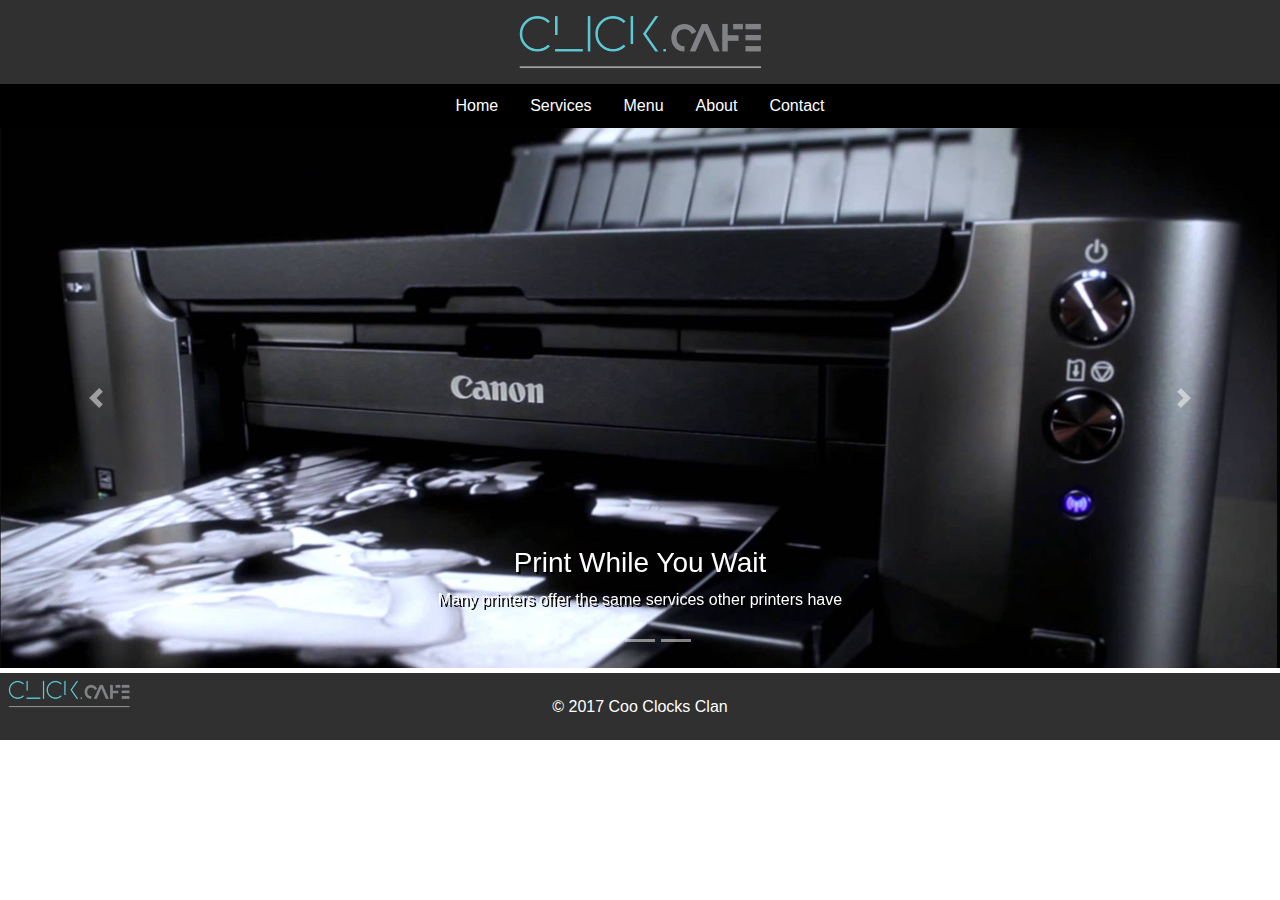
<file: index.html>
<!doctype html>
<html>

<head>
    <meta charset="utf-8">
    <title>Home - Click Cafe</title>
    <meta name="viewport" content="width=device-width, initial-scale=1, shrink-to-fit =no">
    <link rel="stylesheet" type="text/css" href="Assets/bootstrap.css">
    <link rel="shortcut icon" href="Assets/favicon.ico" type="image/x-icon">
    <!--<link rel="stylesheet" type="text/css" href="Assets/design.css">
        -->
    <script src="https://ajax.googleapis.com/ajax/libs/jquery/3.2.1/jquery.min.js"></script>
    <script src="https://cdnjs.cloudflare.com/ajax/libs/popper.js/1.12.6/umd/popper.min.js"></script>
    <script src="https://maxcdn.bootstrapcdn.com/bootstrap/4.0.0-beta.2/js/bootstrap.min.js"></script>
</head>

<body>
    <div class="banner">
        <center>
            <a href="index.html">
                <img class="logo" src="Assets/clickcafe-header.png">
            </a>
        </center>
    </div>
    <div class="header">
        <ul class="nav justify-content-center">
            <li class="nav-item">
                <a href="index.html" class="nav-link">Home</a>
            </li>
            <li class="nav-item">
                <a href="services.html" class="nav-link">Services</a>
            </li>
            <li class="nav-item">
                <a href="menu.html" class="nav-link">Menu</a>
            </li>
            <li class="nav-item">
                <a href="about.html" class="nav-link">About</a>
            </li>
            <li class="nav-item">
                <a href="contact.html" class="nav-link">Contact</a>
            </li>
        </ul>
    </div>
    <div id="demo" class="carousel slide" data-ride="carousel">

        <!-- Indicators -->
        <ul class="carousel-indicators">
            <li data-target="#demo" data-slide-to="0" class="active"></li>
            <li data-target="#demo" data-slide-to="1"></li>
            <li data-target="#demo" data-slide-to="2"></li>
        </ul>

        <!-- The slideshow -->
        <div class="carousel-inner">
            <div class="carousel-item active">
                <img src="Assets/car1.jpg" alt="Printer">
                <div class="carousel-caption">
                    <h3>Print While You Wait</h3>
                    <p>Many printers offer the same services other printers have</p>
                </div>
            </div>
            <div class="carousel-item">
                <img src="Assets/car2.jpg" alt="Cafe">
                <div class="carousel-caption">
                    <h3>Print and Relax</h3>
                    <p>Click Cafe offers the same services plus a cozy nook where you can sit and relax while waiting</p>
                </div>
            </div>
            <div class="carousel-item">
                <img src="Assets/car3.jpg" alt="Relax">
                <div class="carousel-caption">
                        <h3>Leave the Job to Us</h3>
                        <p>Enjoy yourself while waiting for your printing job to be finished</p>
                    </div>
            </div>
        </div>

        <!-- Left and right controls -->
        <a class="carousel-control-prev" href="#demo" data-slide="prev">
            <span class="carousel-control-prev-icon"></span>
        </a>
        <a class="carousel-control-next" href="#demo" data-slide="next">
            <span class="carousel-control-next-icon"></span>
        </a>
    </div><div class="ftr">
        <div>
            <div class="logo-pos">
                <a href="index.html">
                    <img src="Assets/clickcafe-header.png" class="footer-logo">
                </a>
            </div>
            <div class="cpyrght">
                <center>
                    <p class="text-white">&copy; 2017 Coo Clocks Clan</p>
                </center>
            </div>
        </div>
    </div>
</body>

</html>
</file>
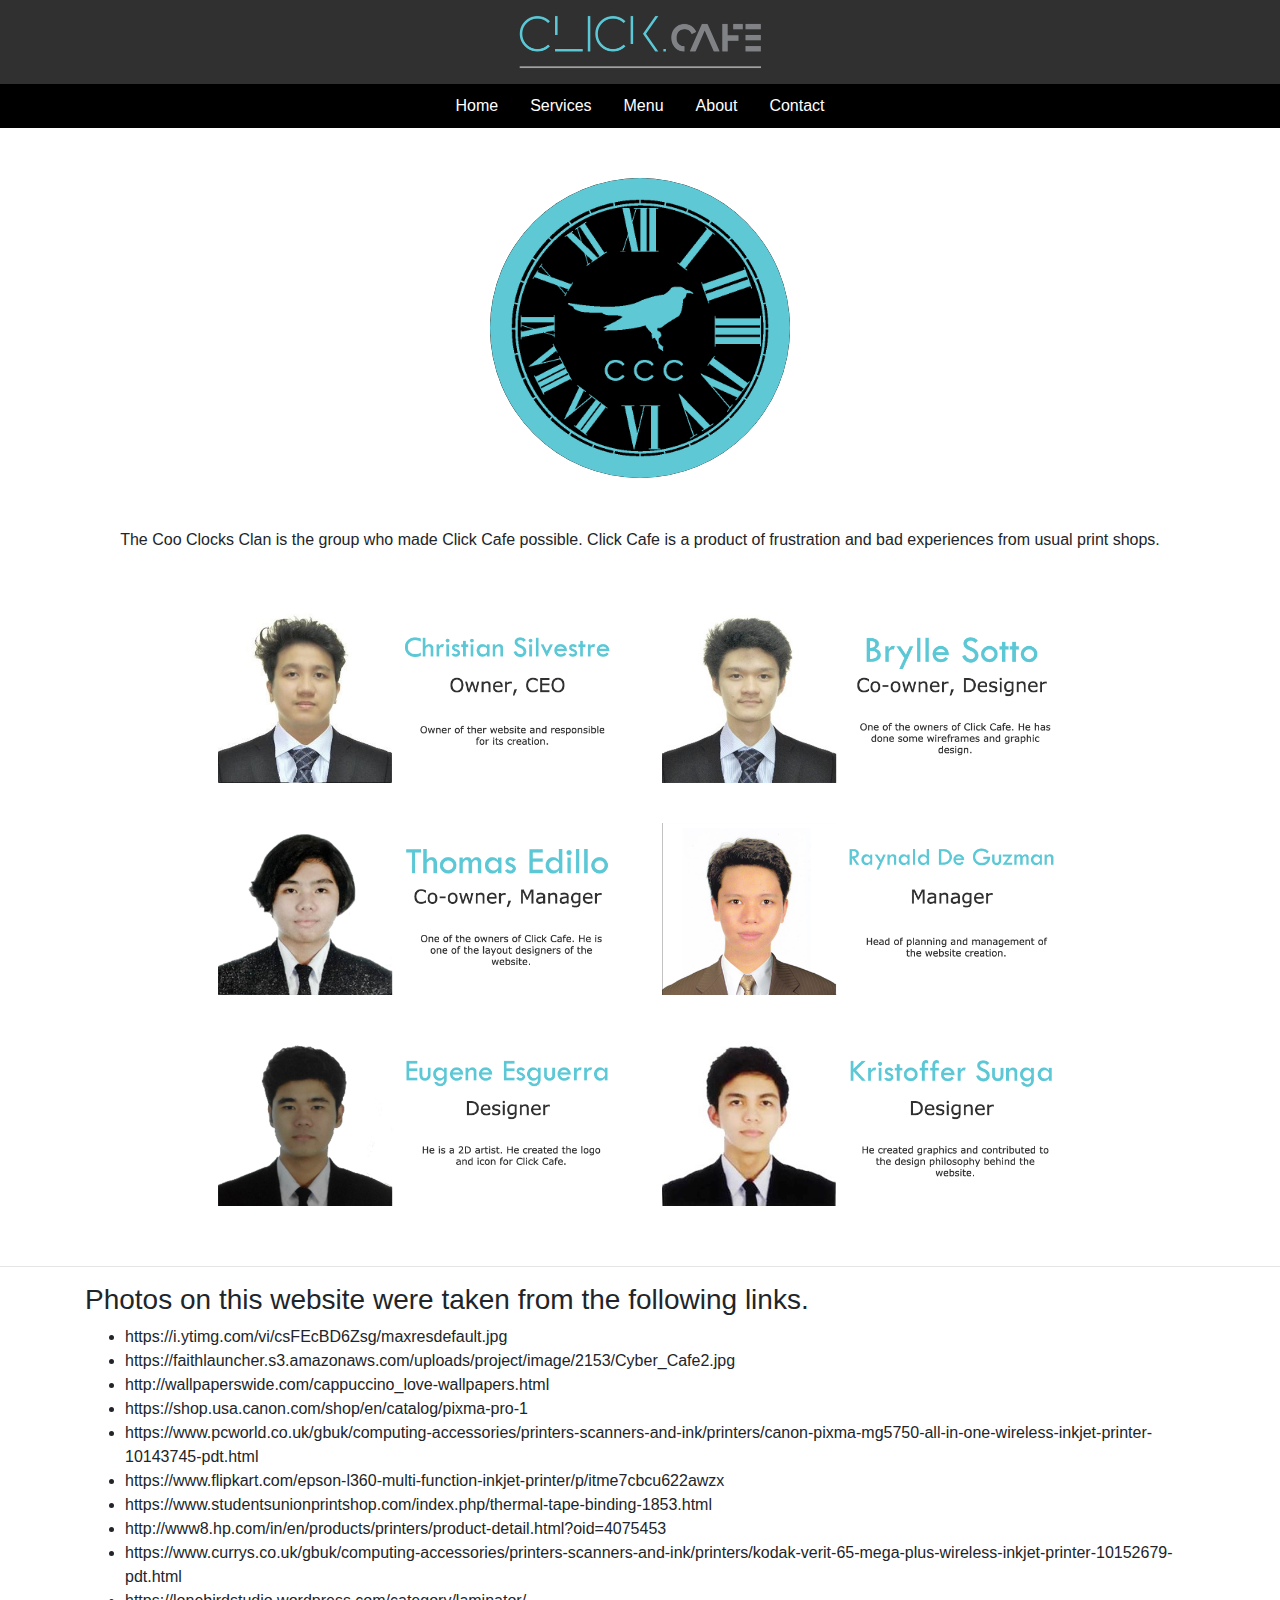
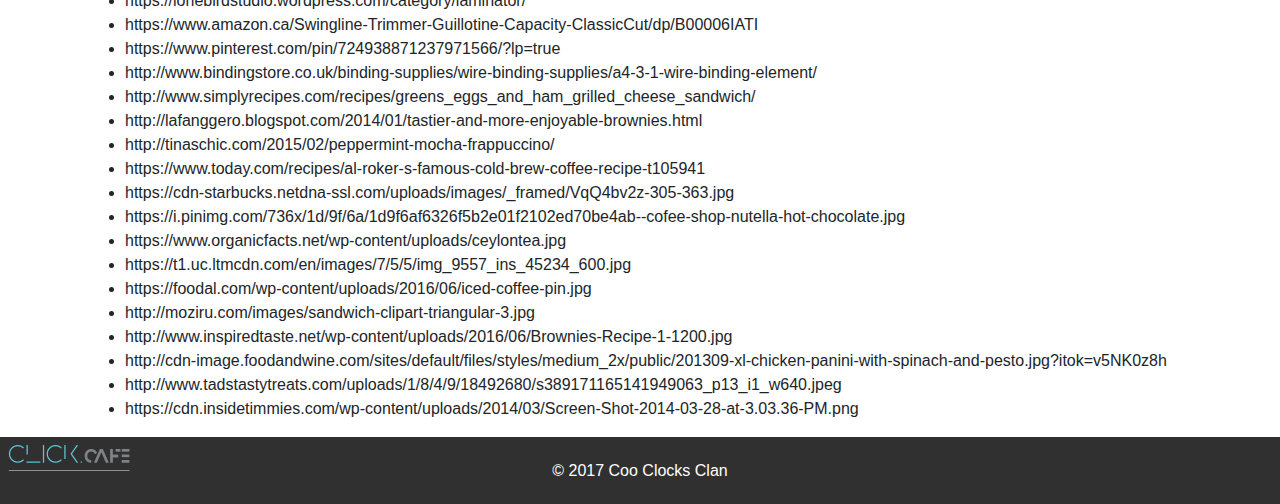
<file: about.html>
<!doctype html>
<html>

<head>
    <meta charset="utf-8">
    <title>About - Click Cafe</title>
    <meta name="viewport" content="width=device-width, initial-scale=1, shrink-to-fit =no">
    <link rel="stylesheet" type="text/css" href="Assets/bootstrap.css">
    <link rel="shortcut icon" href="Assets/favicon.ico" type="image/x-icon">
    <!--<link rel="stylesheet" type="text/css" href="Assets/design.css">
        -->
    <script src="https://ajax.googleapis.com/ajax/libs/jquery/3.2.1/jquery.min.js"></script>
    <script src="https://cdnjs.cloudflare.com/ajax/libs/popper.js/1.12.6/umd/popper.min.js"></script>
    <script src="https://maxcdn.bootstrapcdn.com/bootstrap/4.0.0-beta.2/js/bootstrap.min.js"></script>
</head>

<body>
    <div class="banner">
        <center>
            <a href="index.html">
                <img class="logo" src="Assets/clickcafe-header.png">
            </a>
        </center>
    </div>
    <div class="header">
        <ul class="nav justify-content-center">
            <li class="nav-item">
                <a href="index.html" class="nav-link">Home</a>
            </li>
            <li class="nav-item">
                <a href="services.html" class="nav-link">Services</a>
            </li>
            <li class="nav-item">
                <a href="menu.html" class="nav-link">Menu</a>
            </li>
            <li class="nav-item">
                <a href="about.html" class="nav-link">About</a>
            </li>
            <li class="nav-item">
                <a href="contact.html" class="nav-link">Contact</a>
            </li>
        </ul>
    </div>

    <center>
        <div class="container ccc-logo">
            <img src="Assets/ccc.png">
        </div>
    </center>

    <div class="container ccc-info">
        <p>The Coo Clocks Clan is the group who made Click Cafe possible. Click Cafe is a product of frustration and bad experiences
            from usual print shops.</p>
    </div>

    <div class="container abt">
        <center>
            <img class="abt-imgs" src="Assets/ck.png">
            <img class="abt-imgs" src="Assets/brylle.png">
            <img class="abt-imgs" src="Assets/thomas.png">
            <img class="abt-imgs" src="Assets/raynald.png">
            <img class="abt-imgs" src="Assets/eut.png">
            <img class="abt-imgs" src="Assets/sunga.png">
        </center>
    </div>

    <hr>

    <div class="container">
        <h3>Photos on this website were taken from the following links.</h3>
        <ul>
            <li>https://i.ytimg.com/vi/csFEcBD6Zsg/maxresdefault.jpg</li>
            <li>https://faithlauncher.s3.amazonaws.com/uploads/project/image/2153/Cyber_Cafe2.jpg</li>
            <li>http://wallpaperswide.com/cappuccino_love-wallpapers.html</li>
            <li>https://shop.usa.canon.com/shop/en/catalog/pixma-pro-1</li>
            <li>https://www.pcworld.co.uk/gbuk/computing-accessories/printers-scanners-and-ink/printers/canon-pixma-mg5750-all-in-one-wireless-inkjet-printer-10143745-pdt.html</li>
            <li>https://www.flipkart.com/epson-l360-multi-function-inkjet-printer/p/itme7cbcu622awzx</li>
            <li>https://www.studentsunionprintshop.com/index.php/thermal-tape-binding-1853.html</li>
            <li>http://www8.hp.com/in/en/products/printers/product-detail.html?oid=4075453</li>
            <li>https://www.currys.co.uk/gbuk/computing-accessories/printers-scanners-and-ink/printers/kodak-verit-65-mega-plus-wireless-inkjet-printer-10152679-pdt.html</li>
            <li>https://lonebirdstudio.wordpress.com/category/laminator/</li>
            <li>https://www.amazon.ca/Swingline-Trimmer-Guillotine-Capacity-ClassicCut/dp/B00006IATI</li>
            <li>https://www.pinterest.com/pin/724938871237971566/?lp=true</li>
            <li>http://www.bindingstore.co.uk/binding-supplies/wire-binding-supplies/a4-3-1-wire-binding-element/</li>
            <li>http://www.simplyrecipes.com/recipes/greens_eggs_and_ham_grilled_cheese_sandwich/</li>
            <li>http://lafanggero.blogspot.com/2014/01/tastier-and-more-enjoyable-brownies.html</li>
            <li>http://tinaschic.com/2015/02/peppermint-mocha-frappuccino/</li>
            <li>https://www.today.com/recipes/al-roker-s-famous-cold-brew-coffee-recipe-t105941</li>
            <li>https://cdn-starbucks.netdna-ssl.com/uploads/images/_framed/VqQ4bv2z-305-363.jpg</li>
            <li>https://i.pinimg.com/736x/1d/9f/6a/1d9f6af6326f5b2e01f2102ed70be4ab--cofee-shop-nutella-hot-chocolate.jpg</li>
            <li>https://www.organicfacts.net/wp-content/uploads/ceylontea.jpg</li>
            <li>https://t1.uc.ltmcdn.com/en/images/7/5/5/img_9557_ins_45234_600.jpg</li>
            <li>https://foodal.com/wp-content/uploads/2016/06/iced-coffee-pin.jpg</li>
            <li>http://moziru.com/images/sandwich-clipart-triangular-3.jpg</li>
            <li>http://www.inspiredtaste.net/wp-content/uploads/2016/06/Brownies-Recipe-1-1200.jpg</li>
            <li>http://cdn-image.foodandwine.com/sites/default/files/styles/medium_2x/public/201309-xl-chicken-panini-with-spinach-and-pesto.jpg?itok=v5NK0z8h</li>
            <li>http://www.tadstastytreats.com/uploads/1/8/4/9/18492680/s389171165141949063_p13_i1_w640.jpeg</li>
            <li>https://cdn.insidetimmies.com/wp-content/uploads/2014/03/Screen-Shot-2014-03-28-at-3.03.36-PM.png</li>
        </ul>
    </div>

    <div class="ftr">
        <div>
            <div class="logo-pos">
                <a href="index.html">
                    <img src="Assets/clickcafe-header.png" class="footer-logo">
                </a>
            </div>
            <div class="cpyrght">
                <center>
                    <p class="text-white">&copy; 2017 Coo Clocks Clan</p>
                </center>
            </div>
        </div>
    </div>
</body>

</html>
</file>
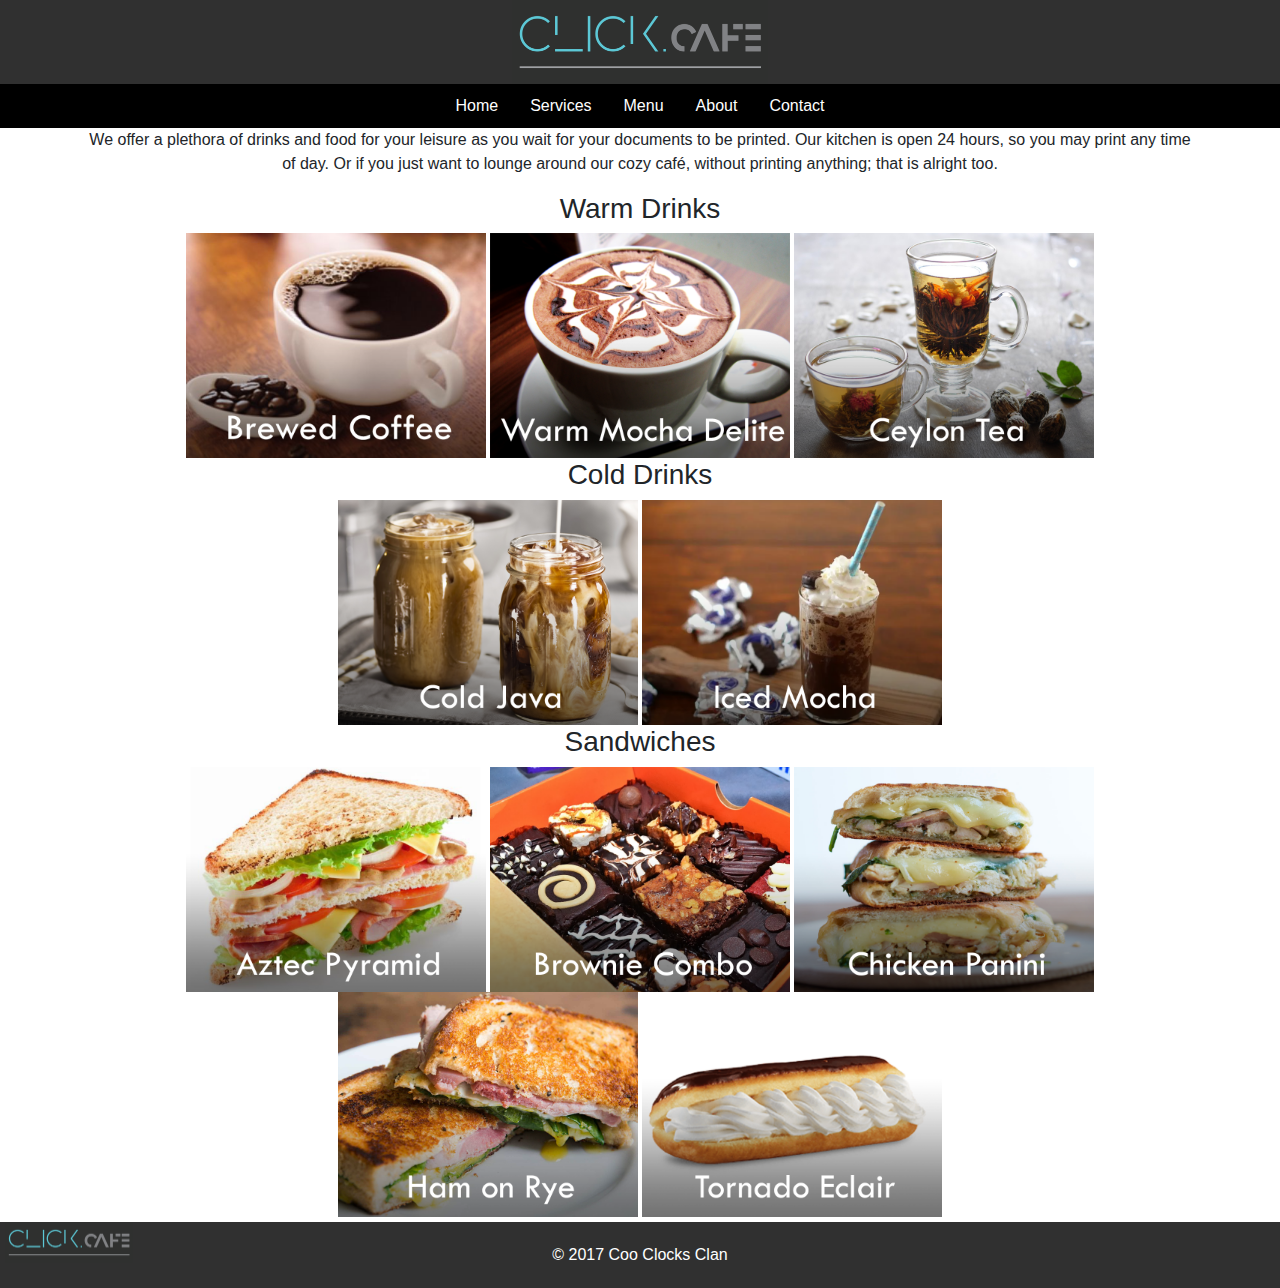
<file: menu.html>
<!doctype html>
<html>

<head>
    <meta charset="utf-8">
    <title>Menu - Click Cafe</title>
    <meta name="viewport" content="width=device-width, initial-scale=1, shrink-to-fit =no">
    <link rel="stylesheet" type="text/css" href="Assets/bootstrap.css">
    <link rel="shortcut icon" href="Assets/favicon.ico" type="image/x-icon">
    <!--<link rel="stylesheet" type="text/css" href="Assets/design.css">
        -->
    <script src="https://ajax.googleapis.com/ajax/libs/jquery/3.2.1/jquery.min.js"></script>
    <script src="https://cdnjs.cloudflare.com/ajax/libs/popper.js/1.12.6/umd/popper.min.js"></script>
    <script src="https://maxcdn.bootstrapcdn.com/bootstrap/4.0.0-beta.2/js/bootstrap.min.js"></script>
</head>

<body>
    <div class="banner">
        <center>
            <a href="index.html">
                <img class="logo" src="Assets/clickcafe-header.png">
            </a>
        </center>
    </div>
    <div class="header">
        <ul class="nav justify-content-center">
            <li class="nav-item">
                <a href="index.html" class="nav-link">Home</a>
            </li>
            <li class="nav-item">
                <a href="services.html" class="nav-link">Services</a>
            </li>
            <li class="nav-item">
                <a href="menu.html" class="nav-link">Menu</a>
            </li>
            <li class="nav-item">
                <a href="about.html" class="nav-link">About</a>
            </li>
            <li class="nav-item">
                <a href="contact.html" class="nav-link">Contact</a>
            </li>
        </ul>
    </div>

    <center>
        <div class="container">
            <p>
                We offer a plethora of drinks and food for your leisure as you wait for your documents to be printed. Our kitchen is open
                24 hours, so you may print any time of day. Or if you just want to lounge around our cozy café, without printing
                anything; that is alright too.
            </p>
        </div>
        <div class="container">
            <h3>Warm Drinks</h3>
            <img class="menu-img" src="Assets/brewed coffee.png">
            <img class="menu-img" src="Assets/warm mocha delite.png">
            <img class="menu-img" src="Assets/ceylon tea.png">
        </div>
        <div class="container">
            <h3>Cold Drinks</h3>
            <img class="menu-img" src="Assets/cold java.png">
            <img class="menu-img" src="Assets/iced mocha.png">
        </div>
        <div class="container">
                <h3>Sandwiches</h3>
                <img class="menu-img" src="Assets/aztec pyramid.png">
                <img class="menu-img" src="Assets/brownie combo.png">
                <img class="menu-img" src="Assets/chicken panini.png">
                <img class="menu-img" src="Assets/ham on rye.png">
                <img class="menu-img" src="Assets/torpedo eclair.png">
            </div>
    </center>


    <div class="ftr">
        <div>
            <div class="logo-pos">
                <a href="index.html">
                    <img src="Assets/clickcafe-header.png" class="footer-logo">
                </a>
            </div>
            <div class="cpyrght">
                <center>
                    <p class="text-white">&copy; 2017 Coo Clocks Clan</p>
                </center>
            </div>
        </div>
    </div>
</body>

</html>
</file>
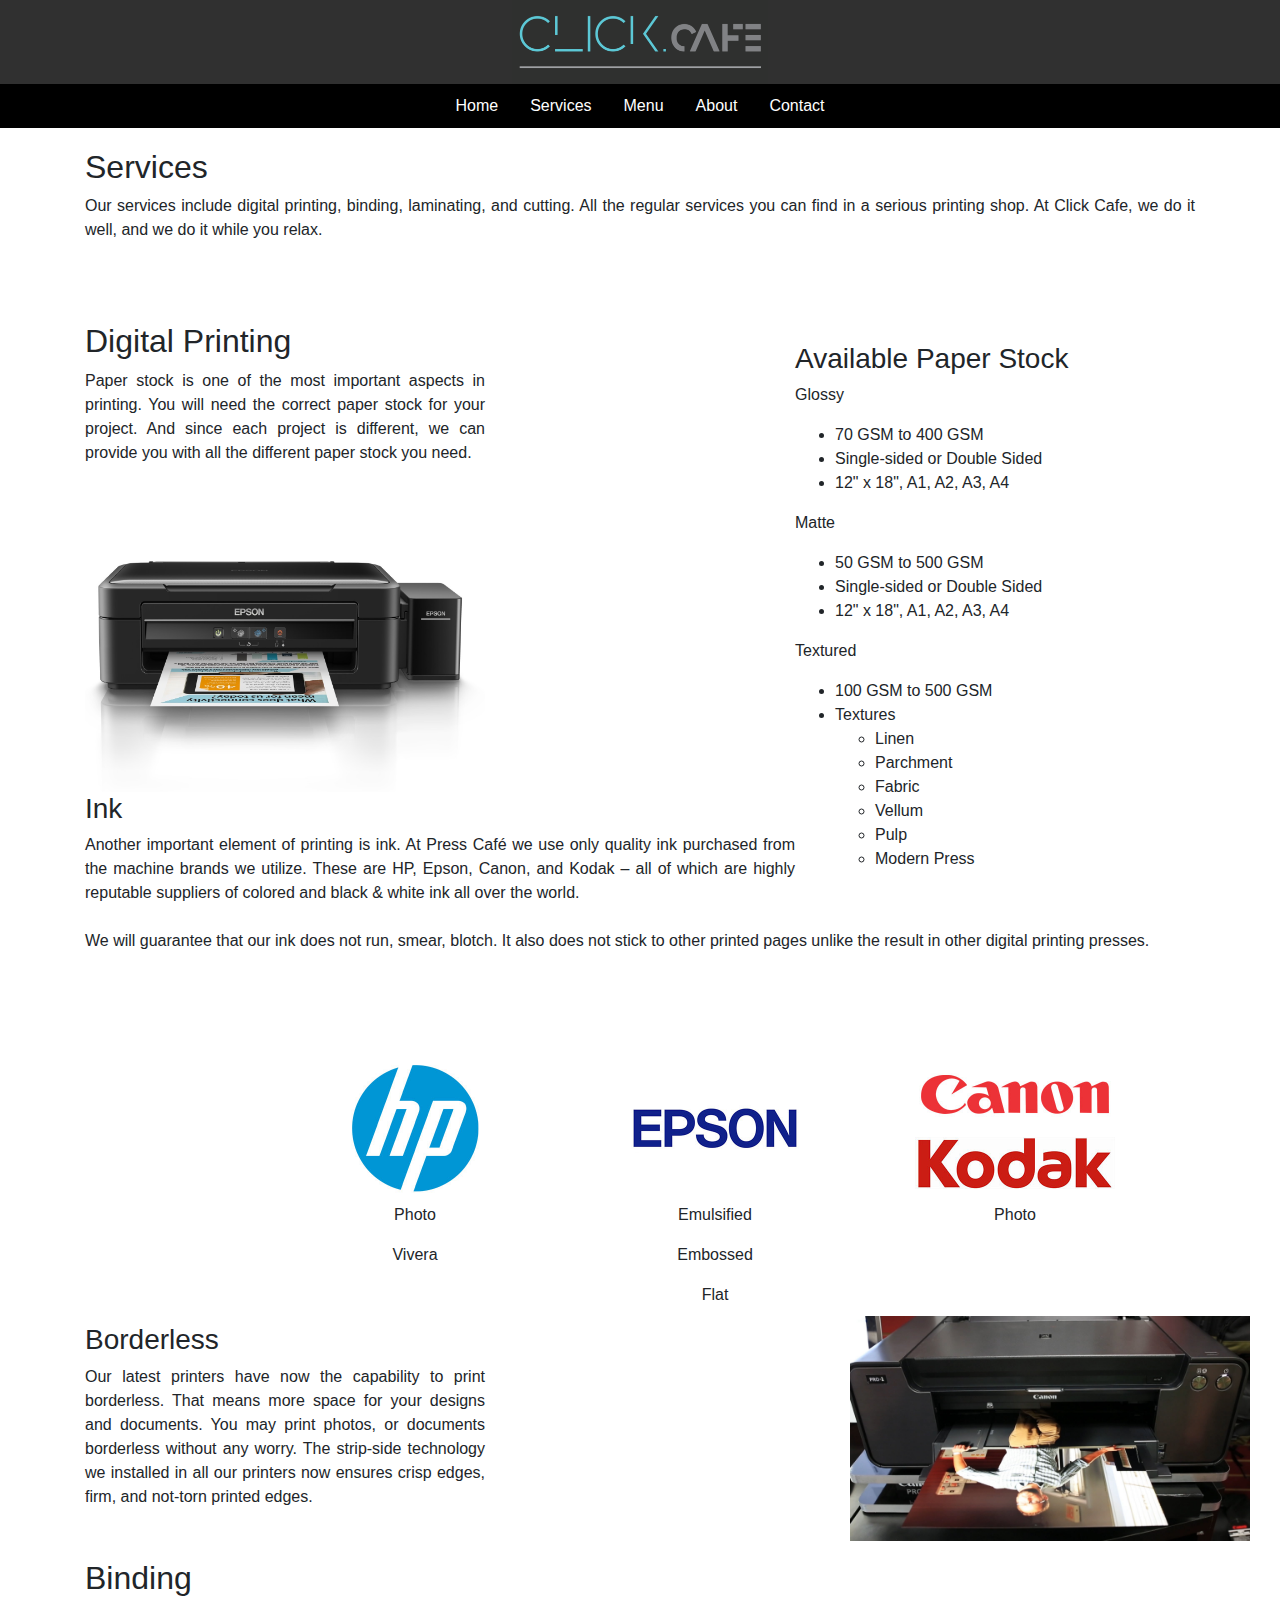
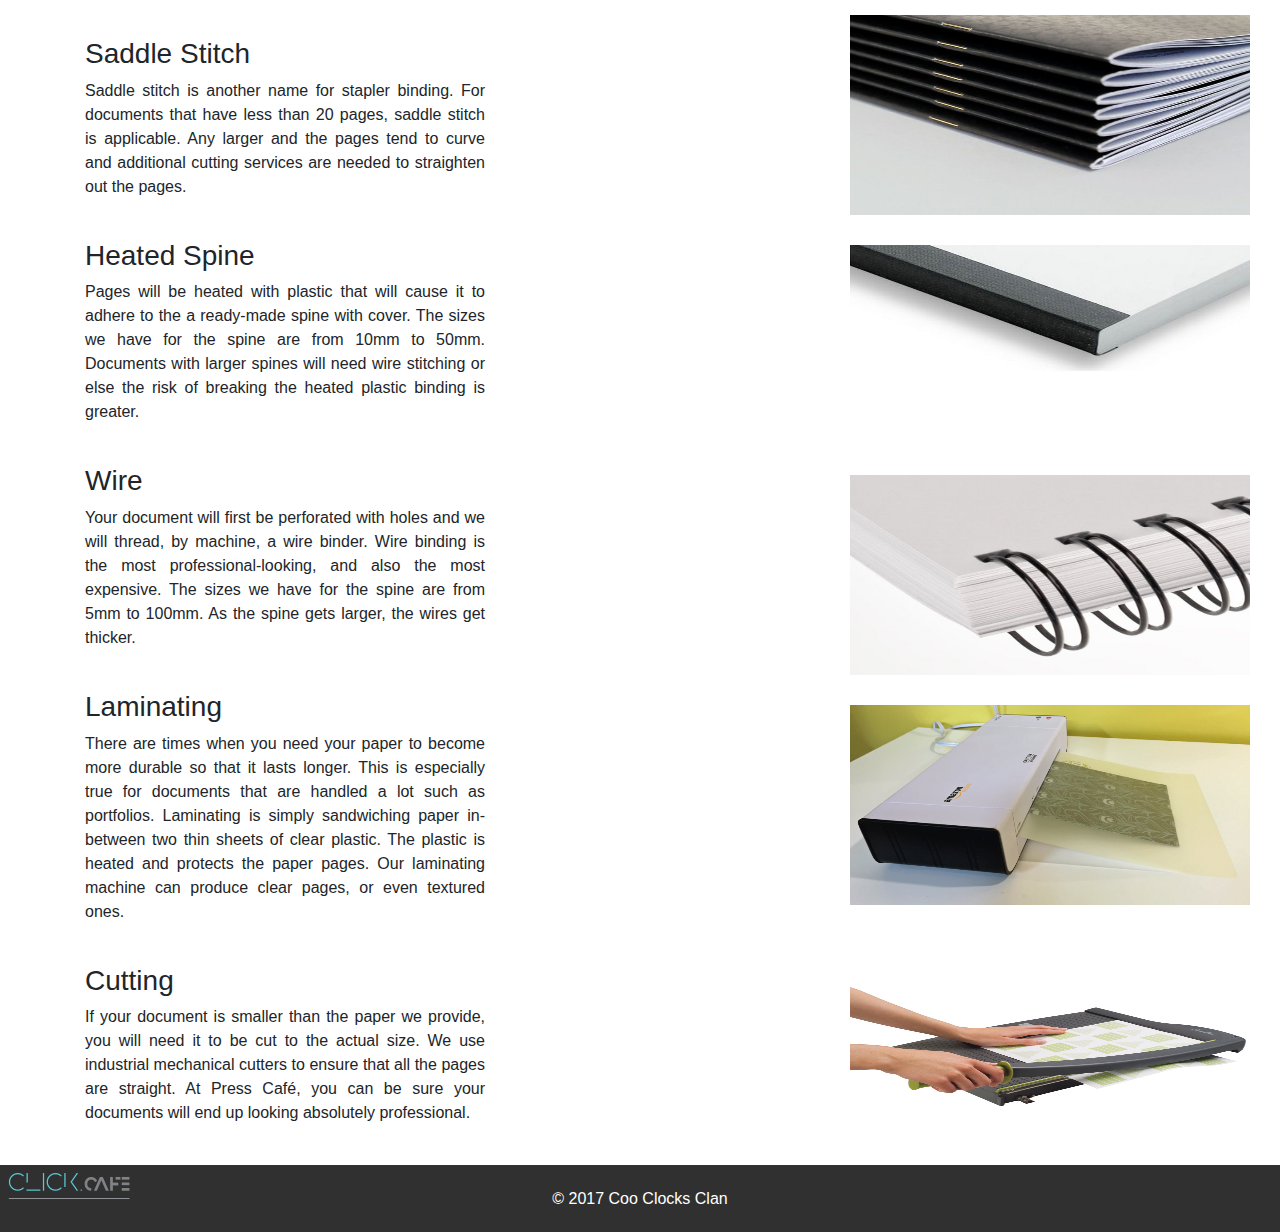
<file: services.html>
<!doctype html>
<html>

<head>
    <meta charset="utf-8">
    <title>Services - Click Cafe</title>
    <meta name="viewport" content="width=device-width, initial-scale=1, shrink-to-fit =no">
    <link rel="stylesheet" type="text/css" href="Assets/bootstrap.css">
    <link rel="shortcut icon" href="Assets/favicon.ico" type="image/x-icon">
    <!--<link rel="stylesheet" type="text/css" href="Assets/design.css">
        -->
    <script src="https://ajax.googleapis.com/ajax/libs/jquery/3.2.1/jquery.min.js"></script>
    <script src="https://cdnjs.cloudflare.com/ajax/libs/popper.js/1.12.6/umd/popper.min.js"></script>
    <script src="https://maxcdn.bootstrapcdn.com/bootstrap/4.0.0-beta.2/js/bootstrap.min.js"></script>
</head>

<body>
    <div class="banner">
        <center>
            <a href="index.html">
                <img class="logo" src="Assets/clickcafe-header.png">
            </a>
        </center>
    </div>
    <div class="header">
        <ul class="nav justify-content-center">
            <li class="nav-item">
                <a href="index.html" class="nav-link">Home</a>
            </li>
            <li class="nav-item">
                <a href="services.html" class="nav-link">Services</a>
            </li>
            <li class="nav-item">
                <a href="menu.html" class="nav-link">Menu</a>
            </li>
            <li class="nav-item">
                <a href="about.html" class="nav-link">About</a>
            </li>
            <li class="nav-item">
                <a href="contact.html" class="nav-link">Contact</a>
            </li>
        </ul>
    </div>
    <div class="container">
        <div class="srvcs">
            <h2>Services</h2>
            <p>Our services include digital printing, binding, laminating, and cutting. All the regular services you can find
                in a serious printing shop. At Click Cafe, we do it well, and we do it while you relax.</p>
        </div>
        <div class="d-print">
            <div>
                <h2>Digital Printing</h2>
                <p>Paper stock is one of the most important aspects in printing. You will need the correct paper stock for your
                    project. And since each project is different, we can provide you with all the different paper stock you
                    need.
                </p>
            </div>
            <img class="d-print" src="Assets/epson.jpeg">
        </div>
        <div class="paperStock">
            <h3>Available Paper Stock</h3>
            <p>Glossy</p>
            <ul>
                <li>70 GSM to 400 GSM</li>
                <li>Single-sided or Double Sided</li>
                <li>12" x 18", A1, A2, A3, A4</li>
            </ul>
            <p>Matte</p>
            <ul>
                <li>50 GSM to 500 GSM</li>
                <li>Single-sided or Double Sided</li>
                <li>12" x 18", A1, A2, A3, A4</li>
            </ul>
            <p>Textured</p>
            <ul>
                <li>100 GSM to 500 GSM</li>
                <li>Textures</li>
                <ul>
                    <li>Linen</li>
                    <li>Parchment</li>
                    <li>Fabric</li>
                    <li>Vellum</li>
                    <li>Pulp</li>
                    <li>Modern Press</li>
                </ul>
            </ul>
        </div>
    </div>
    <div class="ink container">
        <h3>Ink</h3>
        <p>
            Another important element of printing is ink. At Press Café we use only quality ink purchased from the machine brands we
            utilize. These are HP, Epson, Canon, and Kodak – all of which are highly reputable suppliers of colored and black
            & white ink all over the world.

            <br>
            <br> We will guarantee that our ink does not run, smear, blotch. It also does not stick to other printed pages unlike
            the result in other digital printing presses.

        </p>
    </div>
    <div class="brands container">
        <center>
            <div class="brand-item">
                <center>
                    <img class="brnd-logo" src="Assets/hp-log.jpg">
                    <p>Photo</p>
                    <p>Vivera</p>
                </center>
            </div>
            <div class="brand-item">
                <center>
                    <img class="brnd-logo" src="Assets/epson-logo.jpg">
                    <p>Emulsified</p>
                    <p>Embossed</p>
                    <p>Flat</p>
                </center>
            </div>
            <div class="brand-item">
                <center>
                    <img class="brnd-logo" src="Assets/can-logo.jpg">
                    <p>Photo</p>
                </center>
            </div>
        </center>
    </div>

    <div class="container">
        <div class="d-print">
            <h3>Borderless</h3>
            <p>
                Our latest printers have now the capability to print borderless. That means more space for your designs and documents. You
                may print photos, or documents borderless without any worry. The strip-side technology we installed in all
                our printers now ensures crisp edges, firm, and not-torn printed edges.
            </p>
        </div>
    </div>
    <div class="container binding">
        <h2>Binding</h2>
        <div class="bind">
            <h3>Saddle Stitch</h3>
            <p>
                Saddle stitch is another name for stapler binding. For documents that have less than 20 pages, saddle stitch is applicable.
                Any larger and the pages tend to curve and additional cutting services are needed to straighten out the pages.
            </p>
        </div>
        <div class="bind">
            <h3>Heated Spine</h3>
            <p>
                Pages will be heated with plastic that will cause it to adhere to the a ready-made spine with cover. The sizes we have for
                the spine are from 10mm to 50mm. Documents with larger spines will need wire stitching or else the risk of
                breaking the heated plastic binding is greater.
            </p>
        </div>
        <div class="bind">
            <h3>Wire</h3>
            <p>
                Your document will first be perforated with holes and we will thread, by machine, a wire binder. Wire binding is the most
                professional-looking, and also the most expensive. The sizes we have for the spine are from 5mm to 100mm.
                As the spine gets larger, the wires get thicker.
            </p>
        </div>
        <div class="bind">
            <h3>Laminating</h3>
            <p>
                There are times when you need your paper to become more durable so that it lasts longer. This is especially true for documents
                that are handled a lot such as portfolios. Laminating is simply sandwiching paper in-between two thin sheets
                of clear plastic. The plastic is heated and protects the paper pages. Our laminating machine can produce
                clear pages, or even textured ones.
            </p>
        </div>
        <div class="bind">
            <h3>Cutting</h3>
            <p>
                If your document is smaller than the paper we provide, you will need it to be cut to the actual size. We use industrial mechanical
                cutters to ensure that all the pages are straight. At Press Café, you can be sure your documents will end
                up looking absolutely professional.
            </p>
        </div>
    </div>

    <div class="bless">
        <img class="bless-img" src="Assets/borderless printing.jpg" alt="borderless printing">
    </div>

    <div class="bind-col">
        <img src="Assets/saddle stitch.jpg" class="bind-img">
        <img src="Assets/heat bind.jpg" class="bind-img">
        <img src="Assets/wire bind.jpg" class="bind-img">
        <img src="Assets/laminate.jpg" class="bind-img">
        <img src="Assets/paper cutting.jpg" class="bind-img">
    </div>

    <div class="ftr">
        <div>
            <div class="logo-pos">
                <a href="index.html">
                    <img src="Assets/clickcafe-header.png" class="footer-logo">
                </a>
            </div>
            <div class="cpyrght">
                <center>
                    <p class="text-white">&copy; 2017 Coo Clocks Clan</p>
                </center>
            </div>
        </div>
    </div>
</body>

</html>
</file>
